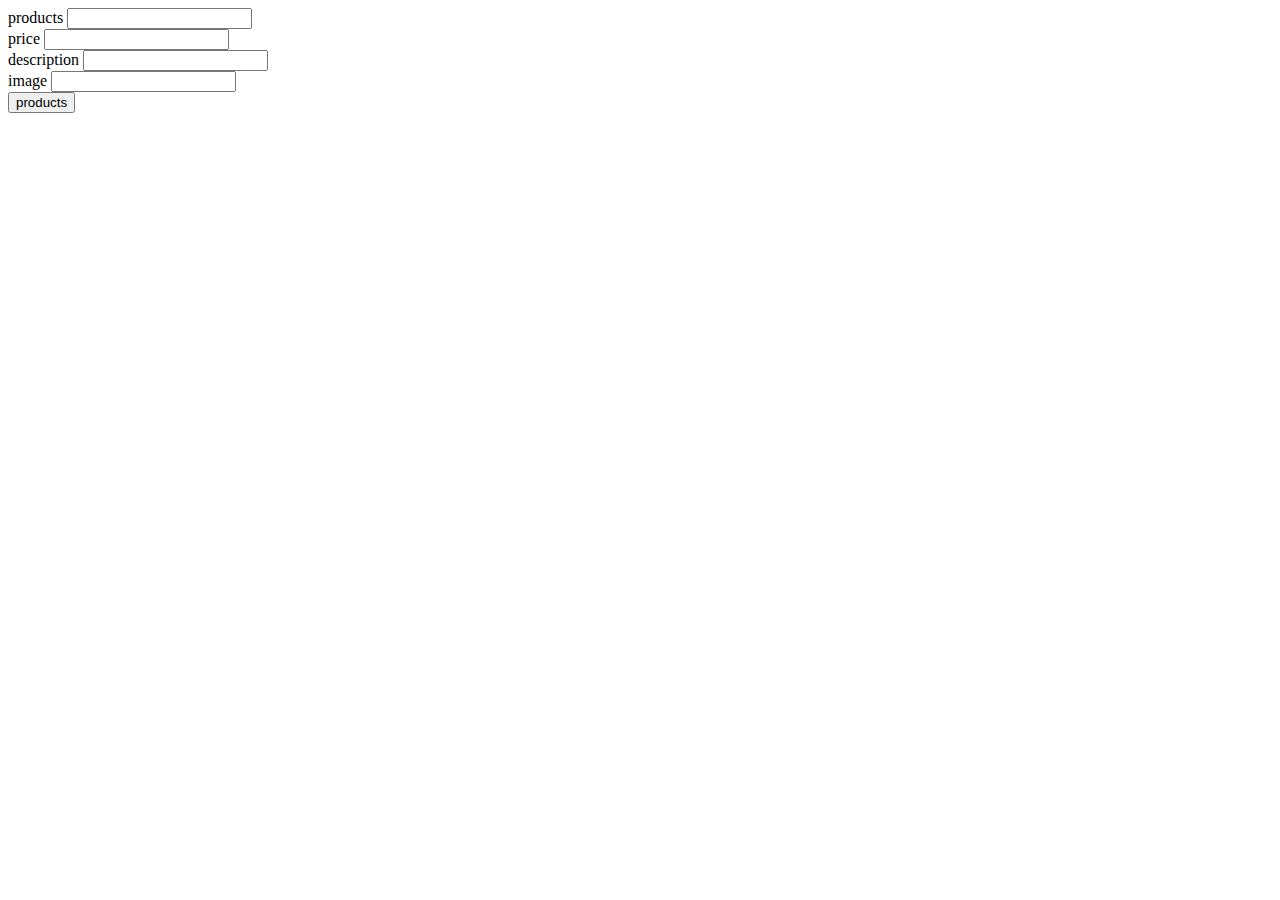
<file: add-products.html>
<!DOCTYPE html>
<html lang="en">
  <head>
    <meta charset="UTF-8" />
    <meta http-equiv="X-UA-Compatible" content="IE=edge" />
    <meta name="viewport" content="width=device-width, initial-scale=1.0" />
    <title>Document</title>
  </head>
  <body>
    <form
      id="products"
      onsubmit="event.preventDefault(); add_products()"
      method="Post"
    >
      <label for="product-name">products</label>
      <input type="text" name="Products" required /><br />
      <label for="price">price</label>
      <input type="text" name="price" required /><br />
      <label for="description">description</label>
      <input type="text" name="description" required /><br />
      <label for="image">image</label>
      <input type="text" name="image" required /><br />
      <input type="submit" value="products" />
    </form>

    <script src="./assets/images/scripts/create.js"></script>
  </body>
</html>
</file>
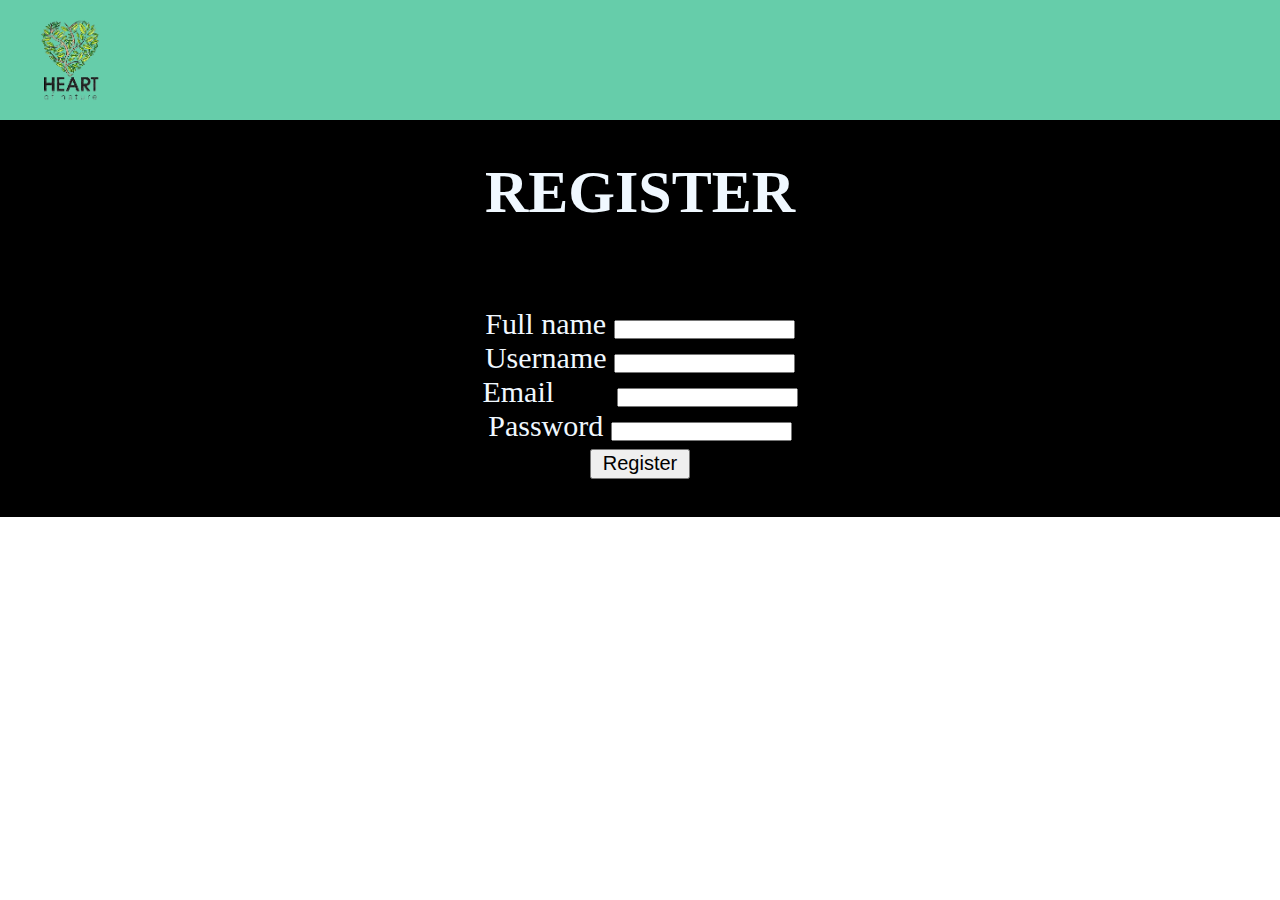
<file: login-form.html>
<!DOCTYPE html>
<html lang="en">
  <head>
    <meta charset="UTF-8" />
    <title>Title</title>
    <link rel="stylesheet" href="./assets/style/nav.css" />
    <link rel="stylesheet" href="./assets/style/log.css" />
  </head>
  <body>
    <!-- Navigation Section -->
    <nav class="navbar">
      <img src="./assets/images/logo.png" alt="Logo" class="logo" />
    </nav>
    <div class="register" id="reg">
      <h1 class="reg">REGISTER</h1>
      <form
        id="regForm"
        onsubmit="event.preventDefault(); register_user();"
        method="Post"
        style="margin-top: 80px"
      >
        <label for="fullname">Full name</label>
        <input type="text" name="fullname" required /><br />
        <label for="username">Username</label>
        <input type="text" name="username" required /><br />
        <label for="email">Email</label>
        <input
          type="email"
          name="email"
          required
          style="margin-left: 55px"
        /><br />
        <label for="password">Password</label>
        <input type="text" name="password" required /><br />
        <input
          type="submit"
          value="Register"
          style="width: 100px; height: 30px; font-size: 20px"
        />
      </form>
    </div>

    <script src="./assets/images/scripts/login.js"></script>
  </body>
</html>
</file>
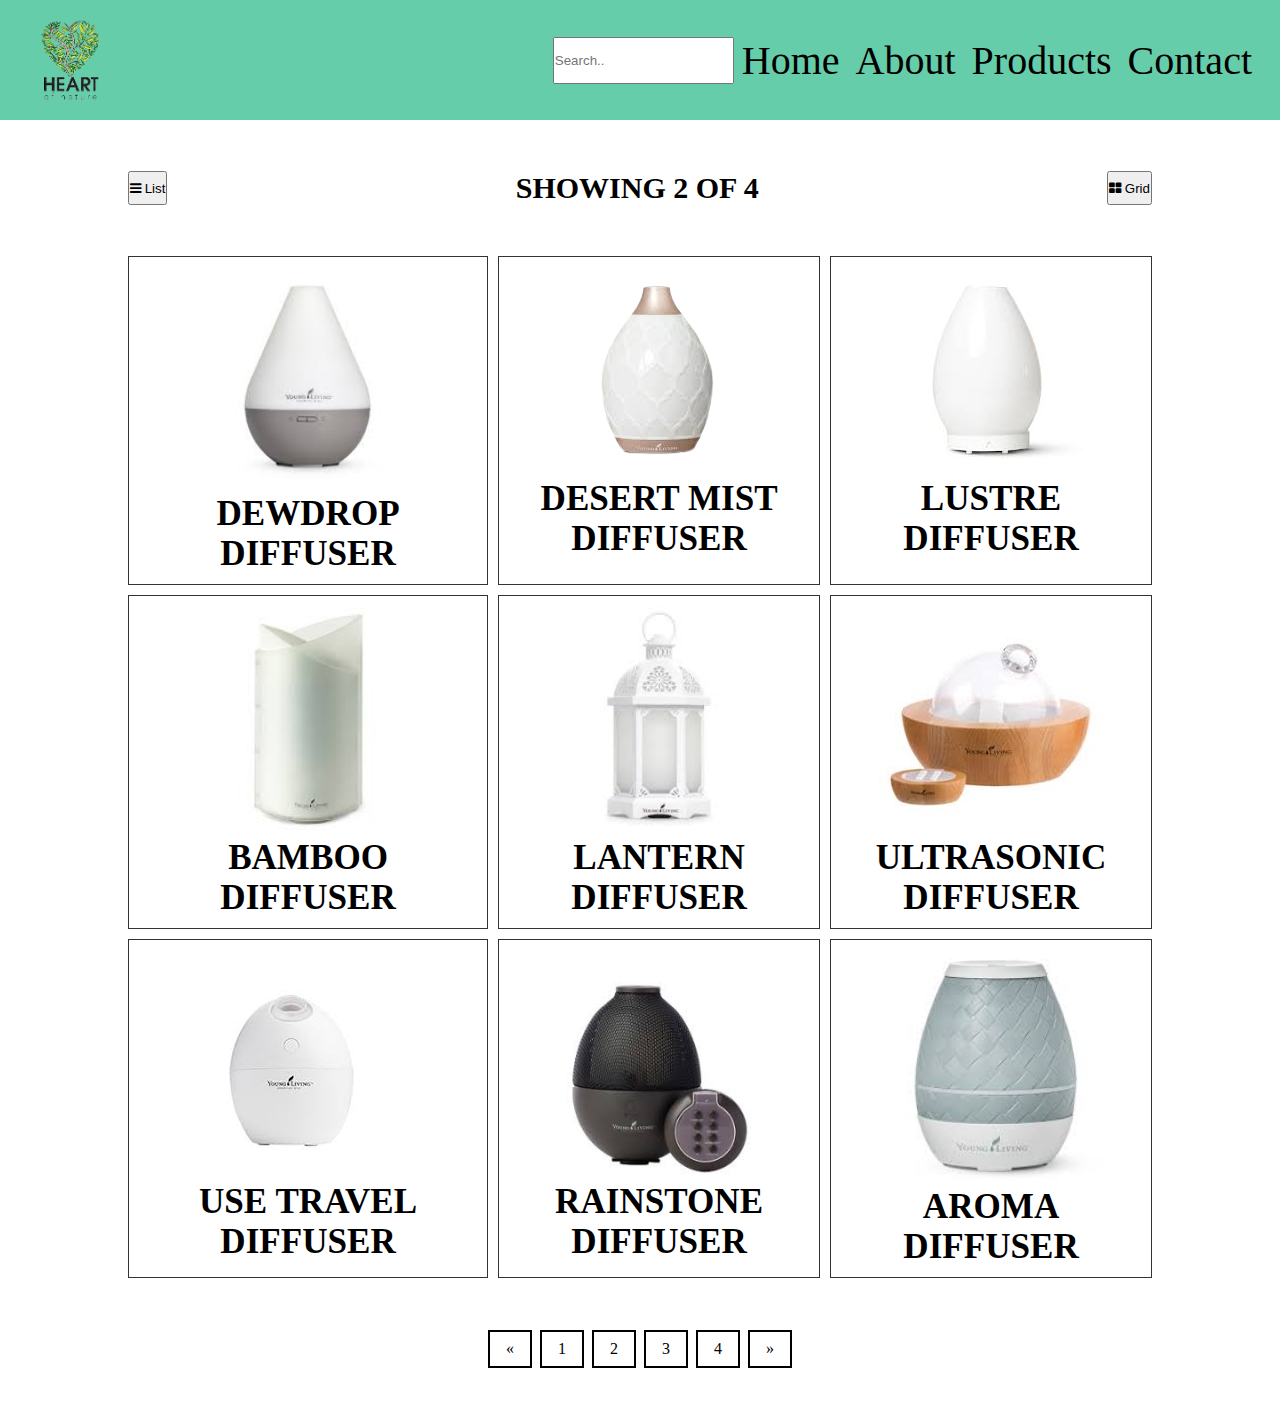
<file: products2.html>
<!DOCTYPE html>
<html lang="en">
  <head>
    <meta charset="UTF-8" />
    <meta name="viewport" content="width=device-width, initial-scale=1.0" />
    <title>Document</title>
    <link rel="stylesheet" href="./assets/style/nav.css" />
    <link rel="stylesheet" href="./assets/style/products.css" />
    <link
      rel="stylesheet"
      href="https://cdnjs.cloudflare.com/ajax/libs/font-awesome/4.7.0/css/font-awesome.min.css"
    />
  </head>
  <body>
    <!-- Navigation Section -->
    <nav class="navbar">
      <img src="./assets/images/logo.png" alt="Logo" class="logo" />
      <ul class="nav-links" id="nav-links">
        <input type="text" placeholder="Search.." />
        <li class="nav-link"><a href="./index.html">Home</a></li>
        <li class="nav-link"><a href="./about.html">About</a></li>
        <li class="nav-link"><a href="./products.html">Products</a></li>
        <li class="nav-link"><a href="./contact.html">Contact</a></li>
      </ul>
      <span class="hamburger" onclick="openNav()">
        <i class="fa fa-bars"></i>
      </span>
    </nav>

    <!-- Buttons to choose list or grid view -->
    <div class="view">
      <button onclick="listView()"><i class="fa fa-bars"></i> List</button>
      <div class="sub"><h2>SHOWING 2 OF 4</h2></div>
      <button onclick="gridView()"><i class="fa fa-th-large"></i> Grid</button>
    </div>

    <div class="grid-container">
      <div class="grid-item">
        <img src="./assets/images/hum1.jpeg" alt="humidifier" class="dewdrop" />
        <h3>DEWDROP DIFFUSER</h3>
      </div>
      <div class="grid-item">
        <img src="./assets/images/desert.png" alt="" class="desser" />
        <h3>DESERT MIST DIFFUSER</h3>
      </div>
      <div class="grid-item">
        <img src="./assets/images/lustre.jpeg" alt="lustre" class="lustre" />
        <h3>LUSTRE DIFFUSER</h3>
      </div>
      <div class="grid-item">
        <img src="./assets/images/bamboo.jpeg" alt="bamboo" class="bamboo" />
        <h3>BAMBOO DIFFUSER</h3>
      </div>
      <div class="grid-item">
        <img src="./assets/images/lantern.jpeg" alt="lantern" class="lantern" />
        <h3>LANTERN DIFFUSER</h3>
      </div>
      <div class="grid-item">
        <img
          src="./assets/images/aria ultrasonic.jpeg"
          alt="aria"
          class="aria"
        />
        <h3>ULTRASONIC DIFFUSER</h3>
      </div>
      <div class="grid-item">
        <img src="./assets/images/usb.jpeg" alt="ubs" class="usb" />
        <h3>USE TRAVEL DIFFUSER</h3>
      </div>
      <div class="grid-item">
        <img
          src="./assets/images/rainstone.jpeg"
          alt="rainstone"
          class="rainstone"
        />
        <h3>RAINSTONE DIFFUSER</h3>
      </div>
      <div class="grid-item">
        <img src="./assets/images/amora.jpeg" alt="aroma" class="aroma" />
        <h3>AROMA DIFFUSER</h3>
      </div>
    </div>

    <div class="pagination">
      <a href="#">&laquo;</a>
      <a href="./products.html">1</a>
      <a href="./products2.html">2</a>
      <a href="./products3.html">3</a>
      <a href="./products4.html">4</a>

      <a href="#">&raquo;</a>

      <script src="./assets/images/scripts/products.js"></script>
    </div>
  </body>
</html>
</file>
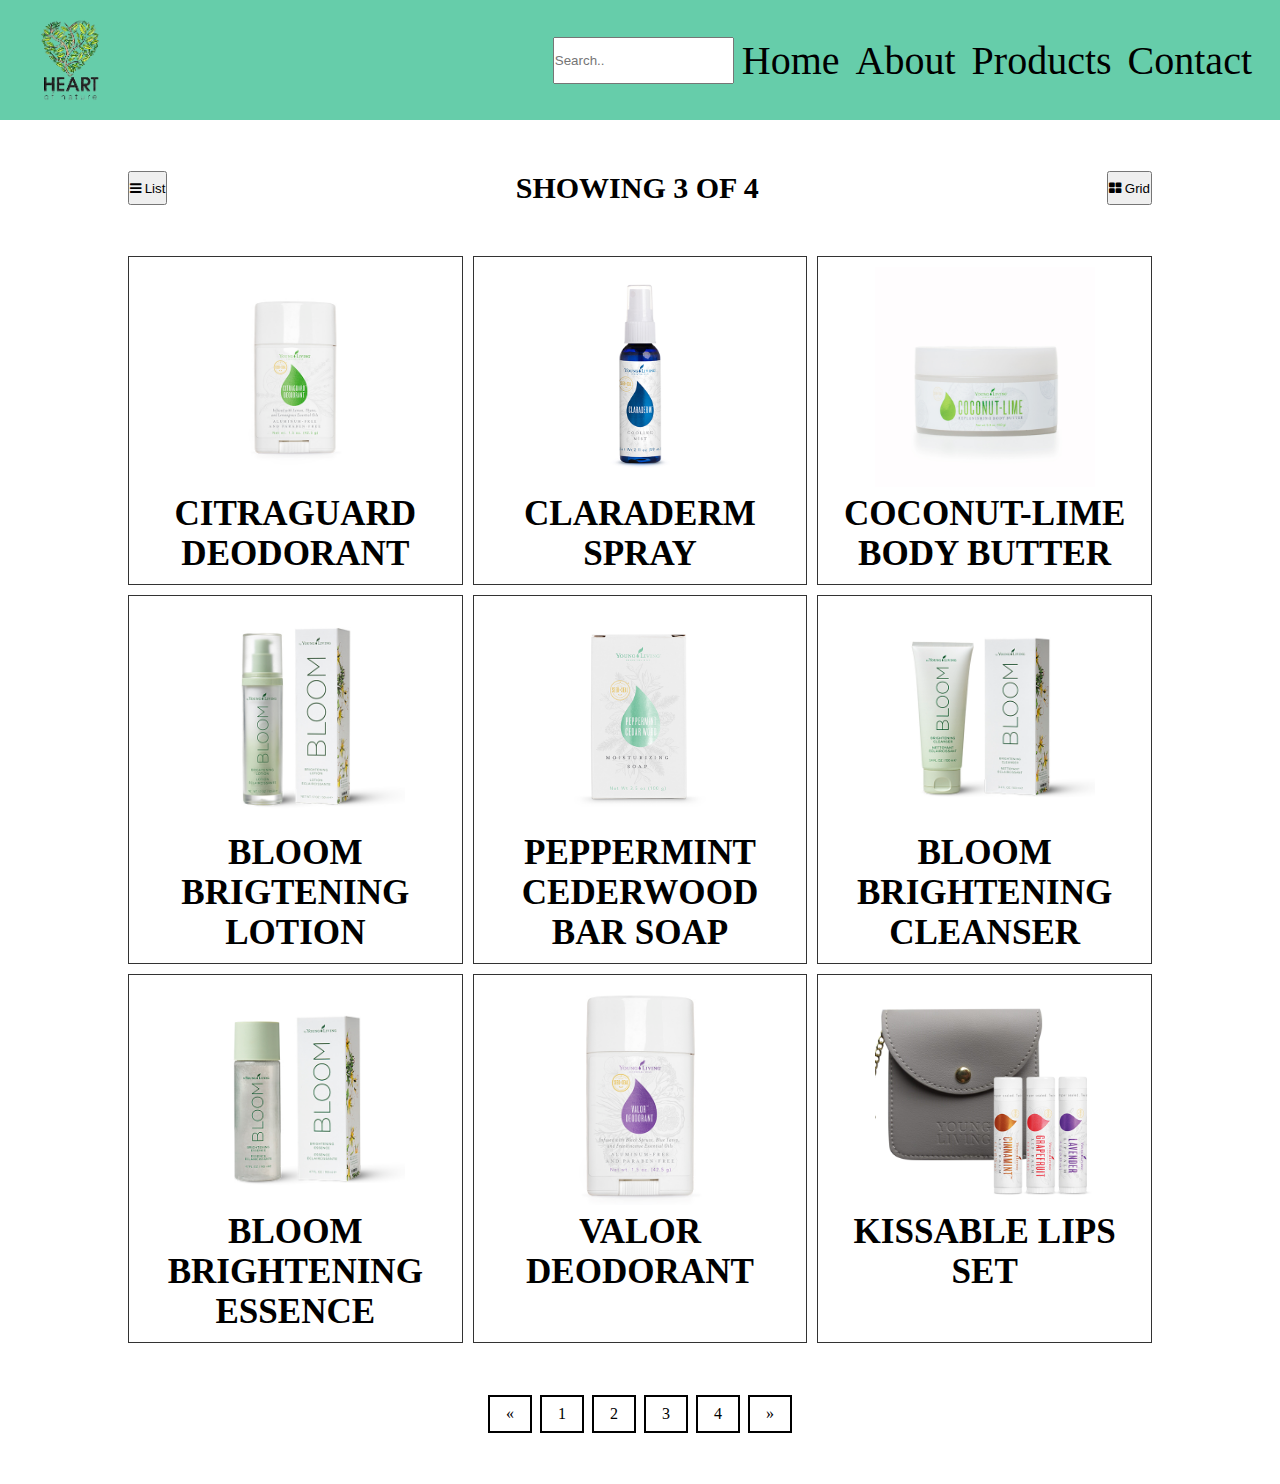
<file: products3.html>
<!DOCTYPE html>
<html lang="en">
  <head>
    <meta charset="UTF-8" />
    <meta name="viewport" content="width=device-width, initial-scale=1.0" />
    <title>Document</title>
    <link rel="stylesheet" href="./assets/style/nav.css" />
    <link rel="stylesheet" href="./assets/style/products.css" />
    <link
      rel="stylesheet"
      href="https://cdnjs.cloudflare.com/ajax/libs/font-awesome/4.7.0/css/font-awesome.min.css"
    />
  </head>
  <body>
      <!-- Navigation Section -->
    <nav class="navbar">
        <img src="./assets/images/logo.png" alt="Logo" class="logo" />
        <ul class="nav-links" id="nav-links">
          <input type="text" placeholder="Search.." />
          <li class="nav-link"><a href="./index.html">Home</a></li>
          <li class="nav-link"><a href="./about.html">About</a></li>
          <li class="nav-link"><a href="./products.html">Products</a></li>
          <li class="nav-link"><a href="./contact.html">Contact</a></li>
        </ul>
        <span class="hamburger" onclick="openNav()">
          <i class="fa fa-bars"></i>
        </span>
      </nav>

      <!-- Buttons to choose list or grid view -->
    <div class="view">
        <button onclick="listView()"><i class="fa fa-bars"></i> List</button>
        <div class="sub"><h2>SHOWING 3 OF 4</h2></div>
        <button onclick="gridView()"><i class="fa fa-th-large"></i> Grid</button>
      </div>
  
      <div class="grid-container">
        <div class="grid-item">
          <img src="./assets/images/citra.jpg" alt="citra" class="citra" />
          <h3>CITRAGUARD DEODORANT</h3>
        </div>
        <div class="grid-item">
          <img src="./assets/images/claraderm.jpg" alt="clara" class="clara" />
          <h3>CLARADERM SPRAY</h3>
        </div>
        <div class="grid-item">
          <img src="./assets/images/body butter.jpg" alt="body-butter" class="body-butter" />
          <h3>COCONUT-LIME BODY BUTTER</h3>
        </div>
        <div class="grid-item">
          <img src="./assets/images/bloom.jpg" alt="bloom" class="bloom" />
          <h3>BLOOM BRIGTENING LOTION</h3>
        </div>
        <div class="grid-item">
          <img src="./assets/images/soap.jpg" alt="soap" class="soap" />
          <h3>PEPPERMINT CEDERWOOD BAR SOAP</h3>
        </div>
        <div class="grid-item">
          <img
            src="./assets/images/cleanser.jpg"
            alt="cleanser"
            class="cleanser"
          />
          <h3>BLOOM BRIGHTENING CLEANSER</h3>
        </div>
        <div class="grid-item">
          <img src="./assets/images/essense.jpg" alt="essence" class="essence" />
          <h3>BLOOM BRIGHTENING ESSENCE</h3>
        </div>
        <div class="grid-item">
          <img
            src="./assets/images/valor.jpg"
            alt="valor"
            class="valor"
          />
          <h3>VALOR DEODORANT</h3>
        </div>
        <div class="grid-item">
          <img src="./assets/images/lips.jpg" alt="lips" class="lips" />
          <h3>KISSABLE LIPS SET</h3>
        </div>
      </div>
  
      <div class="pagination">
        <a href="#">&laquo;</a>
        <a href="./products.html">1</a>
        <a href="./products2.html">2</a>
        <a href="./products3.html">3</a>
        <a href="./products4.html">4</a>
        
        <a href="#">&raquo;</a>
  
        <script src="./assets/images/scripts/products.js"></script>
  </body>
</html>
</file>
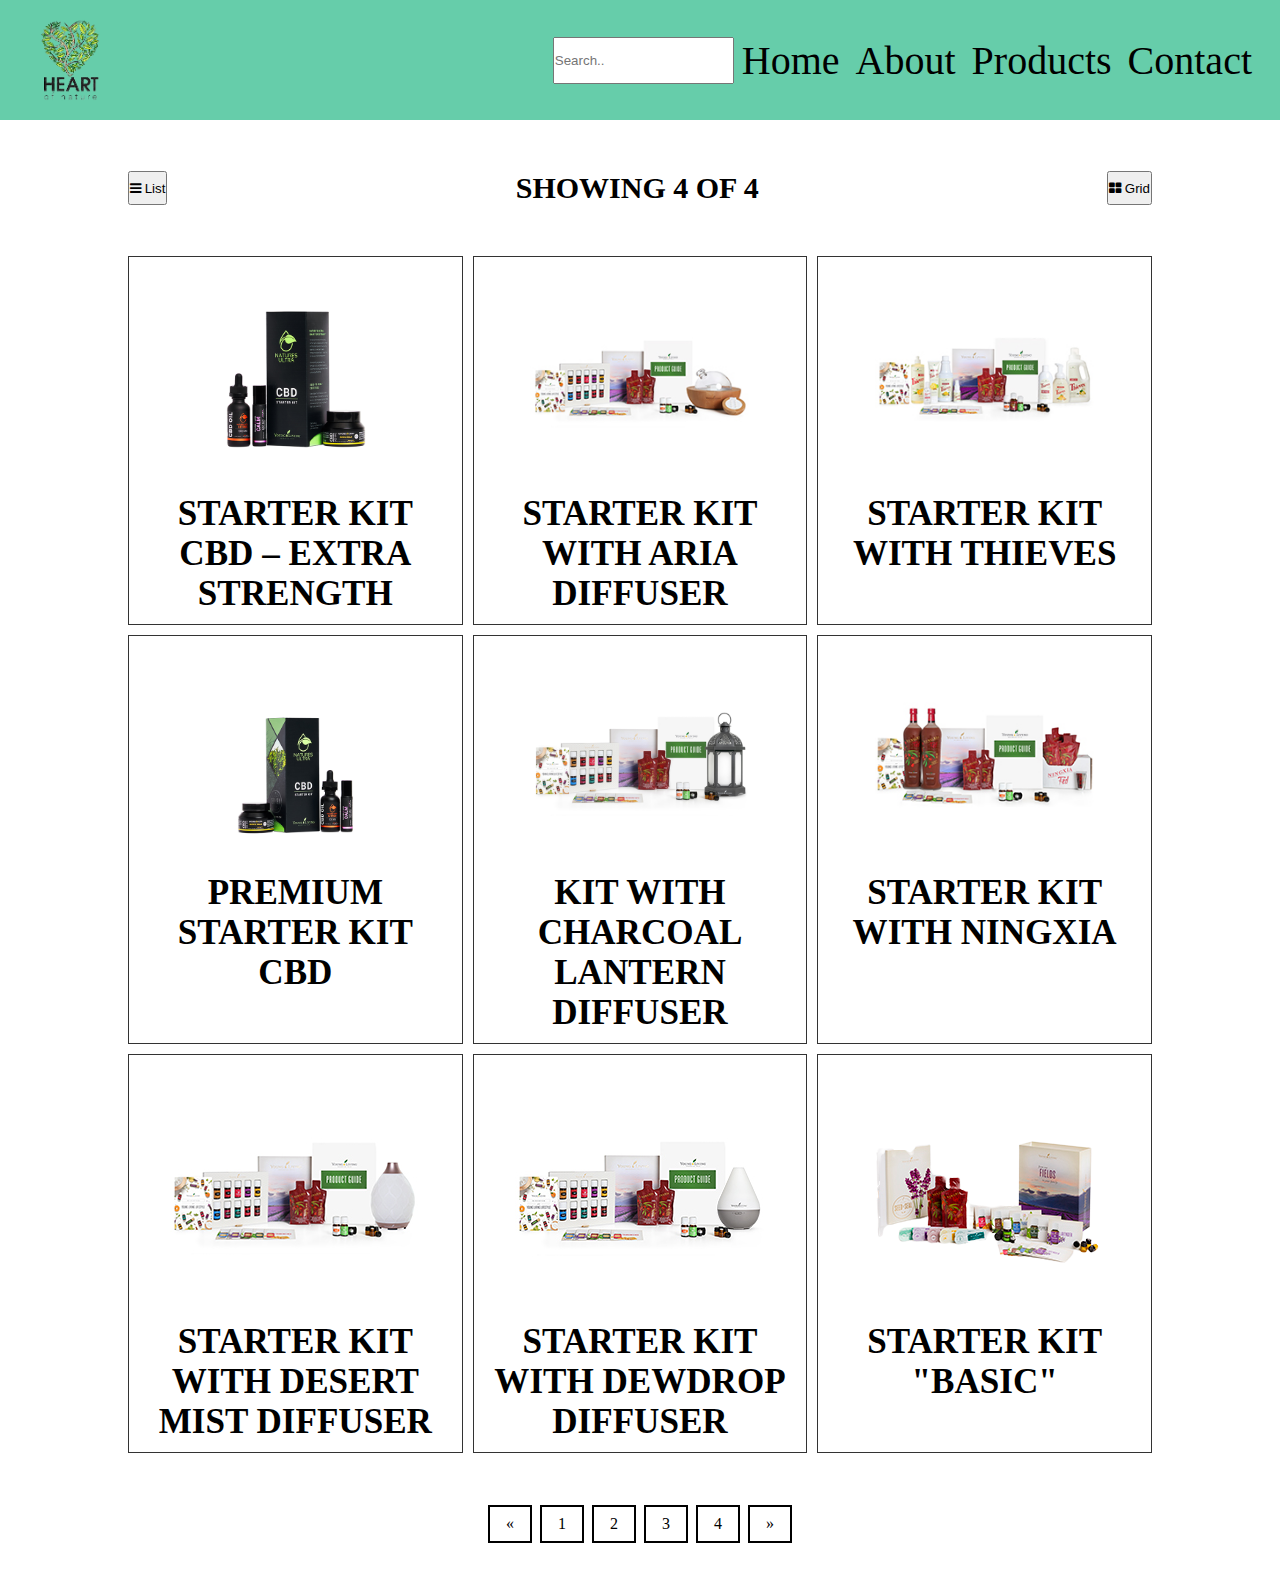
<file: products4.html>
<!DOCTYPE html>
<html lang="en">
<head>
    <meta charset="UTF-8">
    <meta name="viewport" content="width=device-width, initial-scale=1.0">
    <title>Document</title>
    <link rel="stylesheet" href="./assets/style/nav.css" />
    <link rel="stylesheet" href="./assets/style/products.css" />
    <link
      rel="stylesheet"
      href="https://cdnjs.cloudflare.com/ajax/libs/font-awesome/4.7.0/css/font-awesome.min.css"
    />
</head>
<body>
 <!-- Navigation Section -->
<nav class="navbar">
  <img src="./assets/images/logo.png" alt="Logo" class="logo" />
  <ul class="nav-links" id="nav-links">
    <input type="text" placeholder="Search.." />
    <li class="nav-link"><a href="./index.html">Home</a></li>
    <li class="nav-link"><a href="./about.html">About</a></li>
    <li class="nav-link"><a href="./products.html">Products</a></li>
    <li class="nav-link"><a href="./contact.html">Contact</a></li>
  </ul>
  <span class="hamburger" onclick="openNav()">
    <i class="fa fa-bars"></i>
  </span>
</nav>

<!-- Buttons to choose list or grid view -->
<div class="view">
  <button onclick="listView()"><i class="fa fa-bars"></i> List</button>
  <div class="sub"><h2>SHOWING 4 OF 4</h2></div>
  <button onclick="gridView()"><i class="fa fa-th-large"></i> Grid</button>
</div>
<div class="grid-container">
  <div class="grid-item">
    <img src="./assets/images/CBD.jpg" alt="CBD" class="CBD" />
    <h3>STARTER KIT CBD – EXTRA STRENGTH</h3>
  </div>
  <div class="grid-item">
    <img src="./assets/images/aria-kit.jpg" alt="aria-kit" class="aria-kit" />
    <h3>STARTER KIT WITH ARIA DIFFUSER</h3>
  </div>
  <div class="grid-item">
    <img src="./assets/images/kit-thieves.jpg" alt="kit-thieves" class="kit-thieves" />
    <h3>STARTER KIT WITH THIEVES</h3>
  </div>
  <div class="grid-item">
    <img src="./assets/images/CBD-KIT.jpg" alt="CBD-KIT" class="CBD-KIT" />
    <h3>PREMIUM STARTER KIT CBD</h3>
  </div>
  <div class="grid-item">
    <img src="./assets/images/lantern-kit.jpg" alt="lantern-kit" class="lantern-kit" />
    <h3>KIT WITH CHARCOAL LANTERN DIFFUSER</h3>
  </div>
  <div class="grid-item">
    <img
    src="./assets/images/ningxia.jpg"
    alt="ningxia"
    class="ningxia"
    />
    <h3>STARTER KIT WITH NINGXIA</h3>
  </div>
  <div class="grid-item">
    <img src="./assets/images/dessert-kit.jpg" alt="desert-kit" class="desert-kit" />
    <h3>STARTER KIT WITH DESERT MIST DIFFUSER</h3>
  </div>
  <div class="grid-item">
    <img
    src="./assets/images/dewdrop-kit.jpg"
    alt="dewdrop-kit"
    class="dewdrop-kit"
    />
    <h3>STARTER KIT WITH DEWDROP DIFFUSER</h3>
  </div>
  <div class="grid-item">
    <img src="./assets/images/basic-removebg-preview.png" alt="basic" class="basic" />
    <h3>STARTER KIT "BASIC"</h3>
  </div>
</div>
<div class="pagination">
  <a href="#">&laquo;</a>
  <a href="./products.html">1</a>
  <a href="./products2.html">2</a>
  <a href="./products3.html">3</a>
  <a href="./products4.html">4</a>
  <a href="#">&raquo;</a>
  
  <script src="./assets/images/scripts/products.js"></script>
</body>
</html>
</file>
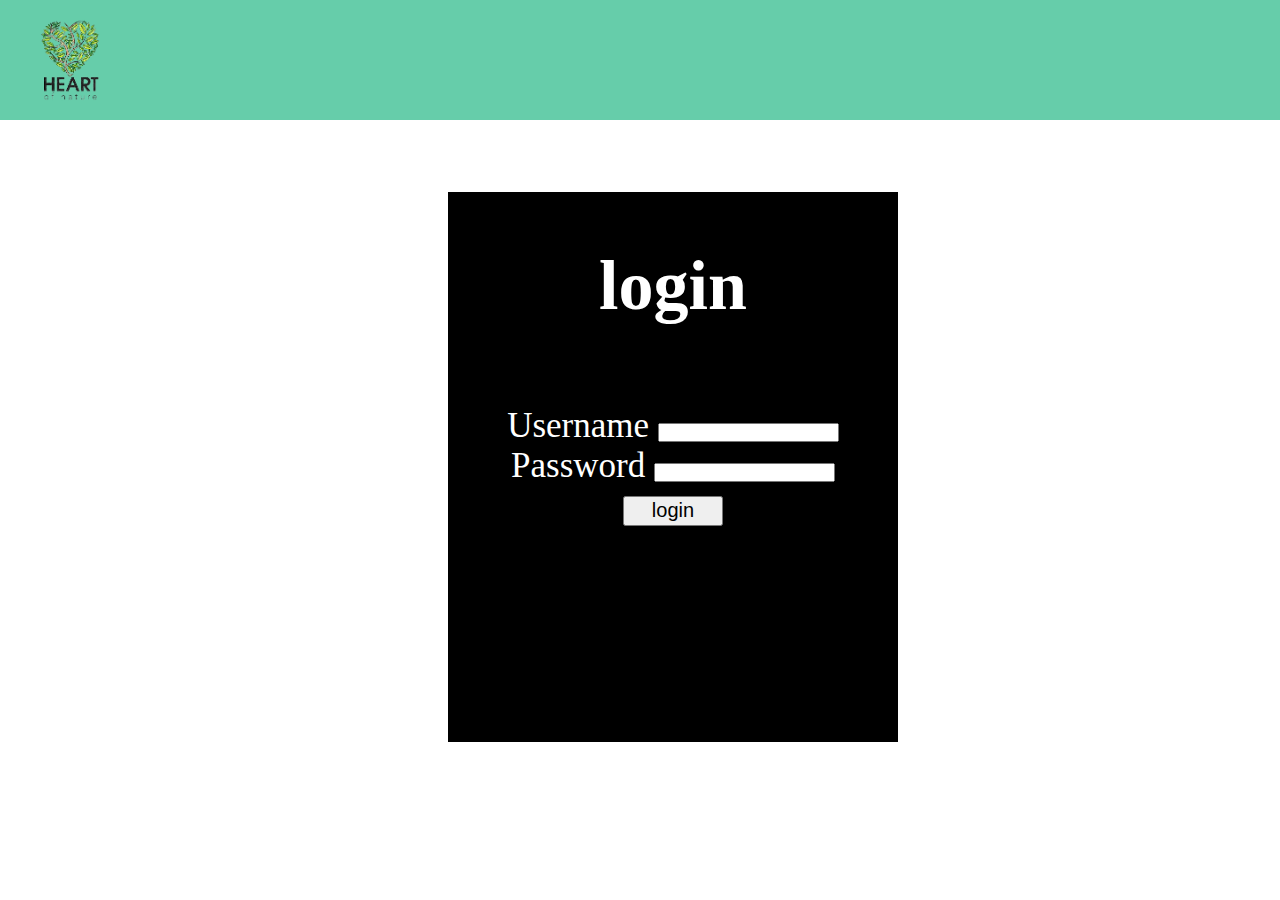
<file: sign.html>
<!DOCTYPE html>
<html lang="en">
  <head>
    <meta charset="UTF-8" />
    <meta http-equiv="X-UA-Compatible" content="IE=edge" />
    <meta name="viewport" content="width=device-width, initial-scale=1.0" />
    <title>Document</title>
    <link rel="stylesheet" href="./assets/style/nav.css" />
    <link rel="stylesheet" href="./index.html" />
    <link rel="stylesheet" href="./assets/style/sign.css" />
  </head>
  <body>
    <!-- Navigation Section -->
    <nav class="navbar">
      <img src="./assets/images/logo.png" alt="Logo" class="logo" />
    </nav>
    <div class="login" id="login">
      <h1>login</h1>
      <form
        id="logForm"
        onsubmit="event.preventDefault(); login_user();"
        method="Post"
        style="margin-top: 80px"
      >
        <label for="username">Username</label>
        <input type="text" name="username" /><br />
        <label for="password">Password</label>
        <input type="text" name="password" /><br />
        <button
          type="submit"
          value="Login"
          style="width: 100px; height: 30px; font-size: 20px"
        >
          login
        </button>
      </form>
    </div>

    <script src="./assets/images/scripts/login.js"></script>
  </body>
</html>
</file>
<file: assets/style/nav.css>
body {
  margin-top: 120px;
}

* {
  margin: 0;
  padding: 0px;
  box-sizing: border-box;
}

html {
  scroll-behavior: smooth;
}

.navbar {
  display: flex;
  justify-content: space-between;
  align-items: center;
  padding: 0px 20px;
  position: fixed;
  top: 0;
  width: 100%;
  height: 120px;
  font-size: 40px;
  background-color: mediumaquamarine;
}

.nav-link a:hover {
  color: white;
}

.nav-links {
  display: flex;
  list-style-type: none;
  transition: all 0.3s linear;
}

.nav-link a {
  text-decoration: none;
  color: black;
  padding: 8px;
  transition: color 0.3s ease-in-out;
}

.logo {
  height: 100px;
}

.hamburger {
  display: none;
}

@media screen and (max-width: 768px) {
  .hamburger {
    display: block;
    position: fixed;
    top: 40px;
    right: 40px;
    font-size: 40px;
  }

  .nav-links {
    position: fixed;
    top: 100px;
    width: 0%;
    overflow: hidden;
    position: fixed;
    background: white;
    left: 0;
    justify-content: center;
    height: 40px;
    align-items: center;
  }
  .navbar {
    display: flex;
    justify-content: space-between;
    align-items: center;
    padding: 0px 20px;
    position: fixed;
    top: 0;
    width: 100%;
    height: 120px;
    font-size: 20px;
    background-color: mediumaquamarine;
  }
}
</file>
<file: assets/style/log.css>
.register {
  -webkit-box-flex: 1;
  -webkit-flex: 1;
  -ms-flex: 1;
  flex: 1;
  padding: 3%;
  text-align: center;
  background-color: black;
  color: aliceblue;
  margin: 0 auto;
  align-content: center;
  font-size: 30px;
}
</file>
<file: assets/style/products.css>
.grid-container {
  display: grid;
  grid-gap: 10px;
  grid-template-columns: 1fr 1fr 1fr;
  width: 80%;
  margin: 0 10%;
  flex-direction: column;
}

.view {
  margin: 4% 10%;
  padding-top: 4%;
  display: flex;
  justify-content: space-between;
}

.grid-item {
  background-color: rgba(255, 255, 255, 0.8);
  border: 1px solid rgba(0, 0, 0, 0.8);
  padding: 10px;
  font-size: 30px;
  text-align: center;
}

.grid-item:hover {
  color: gray;
}

.cederwood {
  height: 200px;
}

.lemon {
  height: 200px;
}

.sub {
  text-align: center;
  font-size: 20px;
}

.pagination {
  display: inline-block;
  justify-content: center;
  display: flex;
  margin: 4% 10%;
}

.pagination a {
  color: black;
  float: left;
  padding: 8px 16px;
  text-decoration: none;
  transition: background-color 0.3s;
  border: 2px solid black;
  margin: 0 4px;
}

.pagination a:hover:not(.active) {
  background-color: mediumaquamarine;
}

.bamboo {
  height: 225px;
}

.rainstone {
  height: 200px;
  margin-top: 25px;
}

.aroma {
  height: 230px;
}

.lantern {
  height: 225px;
}

.citra {
  height: 220px;
}

.clara {
  height: 220px;
}

.body-butter {
  height: 220px;
}

.bloom {
  height: 220px;
}

.soap {
  height: 220px;
}

.cleanser {
  height: 220px;
}

.essence {
  height: 220px;
}

.valor {
  height: 220px;
}

.lips {
  height: 220px;
}

.CBD {
  height: 220px;
}

.aria-kit {
  height: 220px;
}

.kit-thieves {
  height: 220px;
}

.CBD-KIT {
  height: 220px;
}

.lantern-kit {
  height: 220px;
}

.ningxia {
  height: 220px;
}

.desert-kit {
  height: 250px;
}

.dewdrop {
  height: 220px;
}

.basic {
  height: 250px;
}

/* Style the search box inside the navigation bar */
.input[type="text"] {
  padding: 6px;
  border: none;
  margin-top: 8px;
  font-size: 17px;
  position: absolute;
  left: 30%;
  top: 37%;
  width: 20%;
  height: 27%;
  border-radius: 0%;
  font-size: 50%;
}

a:link {
  color: black;
  background-color: transparent;
  text-decoration: none;
}

a:visited {
  color: black;
  background-color: transparent;
  text-decoration: none;
}

a:hover {
  color: black;
  background-color: transparent;
  text-decoration: none;
}

a:active {
  color: black;
  background-color: transparent;
  text-decoration: none;
}

/* When the screen is less than 600px wide, stack the links and the search field vertically instead of horizontally */
@media screen and (max-width: 895px) {
  .navbar a,
  .navbar input[type="text"] {
    float: none;
    display: block;
    text-align: center;
    width: 100%;
    margin: 0;
    padding: 14px;
  }
  .navbar input[type="text"] {
    border: 1px solid #ccc;
  }
}

@media screen and (max-width: 936px) {
  .grid-container {
    display: flex;
  }
}
</file>
<file: assets/style/sign.css>
.login {
  width: 450px;
  height: 550px;
  padding: 50px;
  border: 4px solid black;
  background-color: black;
  margin-left: 35%;
  margin-right: 35%;
  margin-top: 15%;
  font-size: 35px;
  text-align: center;
  color: white;
}
</file>
